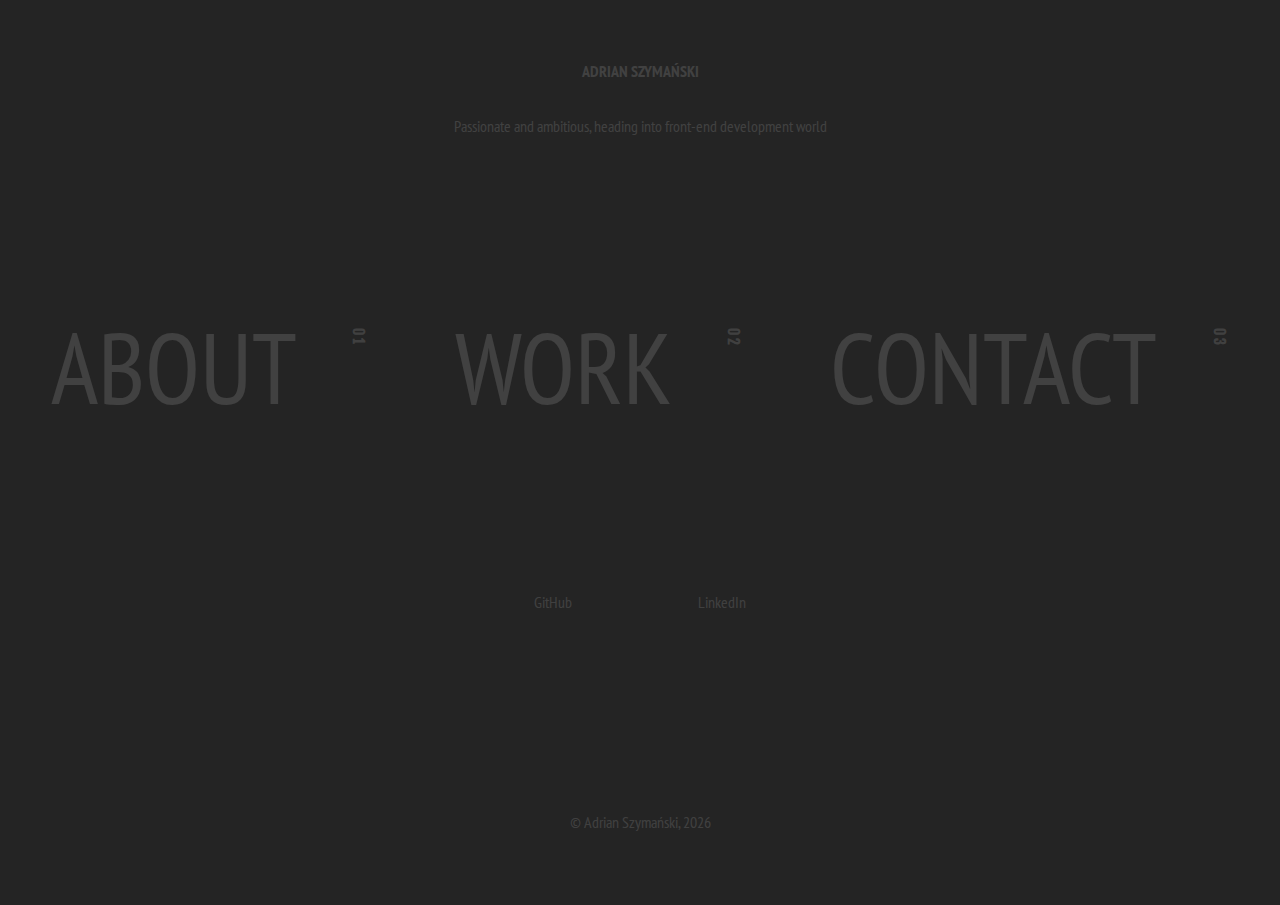
<file: index.html>
<!DOCTYPE html>
<html lang="en">
<head>
    <meta charset="UTF-8">
    <meta name="viewport" content="width=device-width, initial-scale=1.0">
    <meta http-equiv="X-UA-Compatible" content="ie=edge">
    <link rel="stylesheet" href="css/styles.css">
    <script src="https://ajax.googleapis.com/ajax/libs/jquery/3.4.1/jquery.min.js"></script>
    <script type="text/JavaScript" src="js/script.js"></script>
    <title>Adrian Szymański | Front-end Developer</title>
</head>
<body>
    <!--Shape-->
    <div class="parallelogram"></div>
    <!--Top container-->
    <div class="topRow">
        <h1><strong>Adrian Szymański</strong></h1>
            <p>Passionate and ambitious, heading into front-end development world</p>
    </div>
<!--Main container-->
    <div class="mainRow">
        <a class="hoverEffect" href="about.html">ABOUT</a>
        <span class="number"><strong>01</strong></span>
        <a class="hoverEffect" href="work.html">WORK</a>
        <span class="number"><strong>02</strong></span>
        <a class="hoverEffect" href="contact.html">CONTACT</a>
        <span class="number"><strong>03</strong></span>
    </div>
<!--Bottom container-->
    <div class="bottomBar">
        <a class="git" target="_blank" href="https://github.com/justincase89">GitHub</a>
        <a class="linked" target="_blank" href="https://www.linkedin.com/in/adrian-szyma%C5%84ski-084534128/?locale=pl_PL">LinkedIn</a>
    </div>
<!--Copyright container-->
    <div class="copyright">
        <a>&copy Adrian Szymański, <script type="text/JavaScript">document.write(new Date().getFullYear())</script></a>
    </div>
    
</body>
</html>
</file>
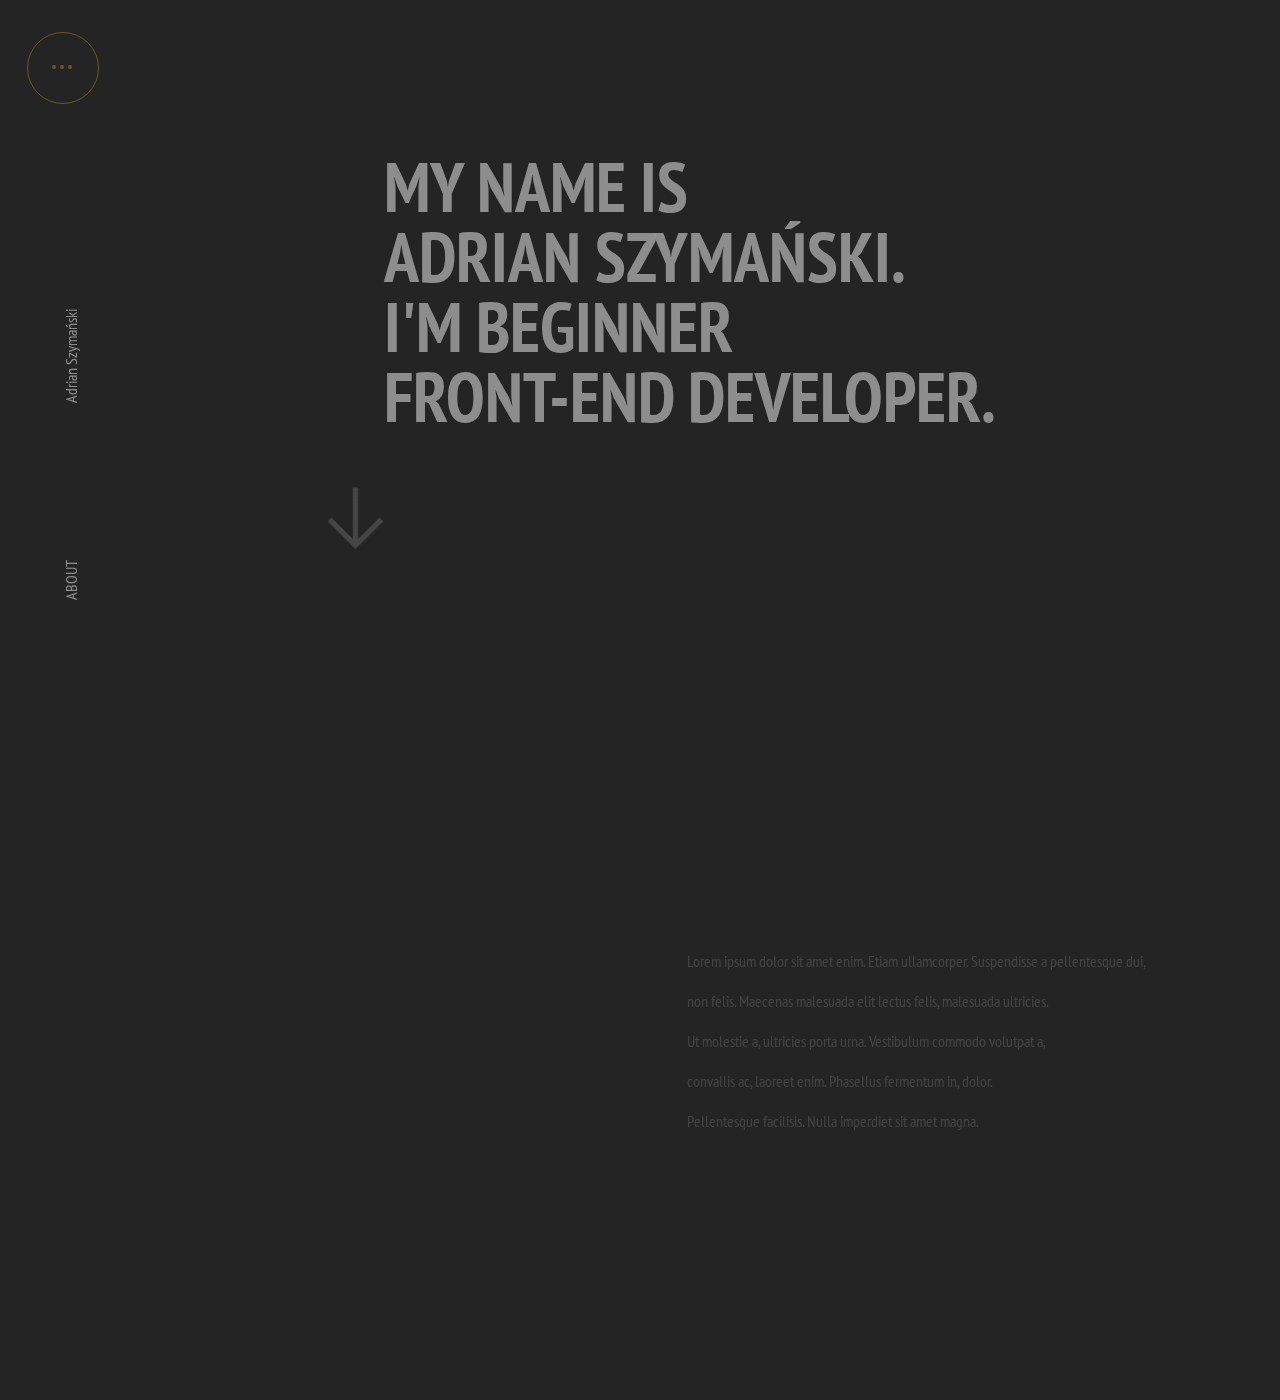
<file: about.html>
<!DOCTYPE html>
<html lang="en">
<head>
    <meta charset="UTF-8">
    <meta name="viewport" content="width=device-width, initial-scale=1.0">
    <meta http-equiv="X-UA-Compatible" content="ie=edge">
    <link rel="stylesheet" href="css/styles.css">
    <script src="https://ajax.googleapis.com/ajax/libs/jquery/3.4.1/jquery.min.js"></script>
    <script type="text/JavaScript" src="js/script.js"></script>
    <title>About | Adrian Szymański</title>
</head>
<body>
    <div class="circle">
        <a href="index.html" class="dots">
            <div class="dot"></div>
        </a>
    </div>
    <div class="leftBar">
        <p class="nameBar">Adrian Szymański</p>
            <span class="line"></span>
        <p class="nameBar">ABOUT</p>
    </div>
    <div class="description">
        <p class="aboutDescription"><strong>My name is<br></br> Adrian Szymański.<br></br>I'm beginner<br></br> front-end developer.</strong></p>
    </div>  
        <a href="#info">  
            <img class="arrowDown" src="src/arrow.png">
        </a>
    <div id="info">
        <p>
            Lorem ipsum dolor sit amet enim. Etiam ullamcorper. Suspendisse a pellentesque dui,<br></br> non felis. Maecenas malesuada elit lectus felis, malesuada ultricies.<br></br>
            Ut molestie a, ultricies porta urna. Vestibulum commodo volutpat a,<br></br> convallis ac, laoreet enim. Phasellus fermentum in, dolor.<br></br>Pellentesque facilisis. Nulla imperdiet sit amet magna.
        </p>
    </div>
</body>
</html>
</file>
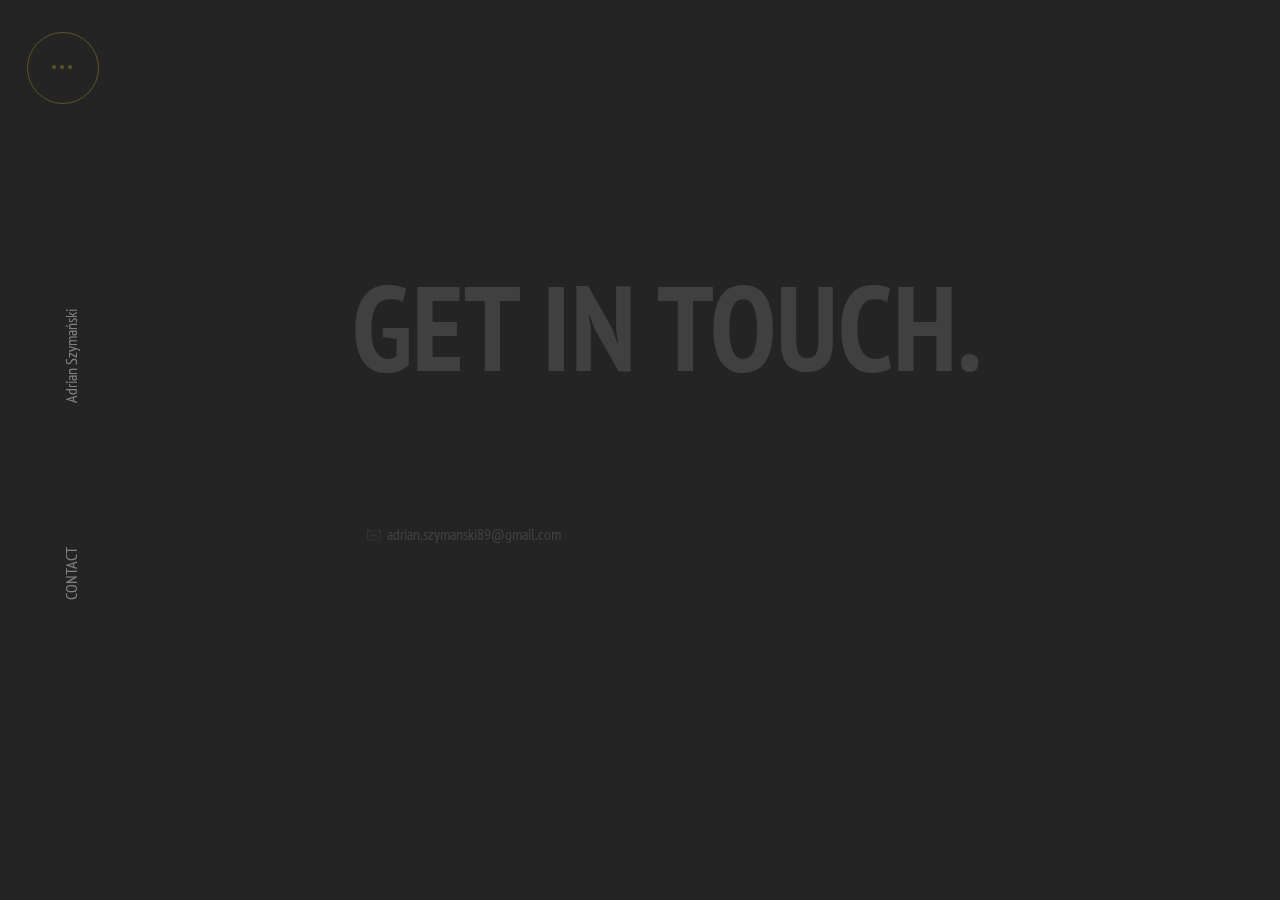
<file: contact.html>
<!DOCTYPE html>
<html lang="en">
<head>
    <meta charset="UTF-8">
    <meta name="viewport" content="width=device-width, initial-scale=1.0">
    <meta http-equiv="X-UA-Compatible" content="ie=edge">
    <link rel="stylesheet" href="css/styles.css">
    <script src="https://ajax.googleapis.com/ajax/libs/jquery/3.4.1/jquery.min.js"></script>
    <script type="text/JavaScript" src="js/script.js"></script>
    <title>Contact | Adrian Szymański</title>
</head>
<body>
    <div class="circle">
        <a href="index.html" class="dots">
            <div class="dot"></div>
        </a>
    </div>
    <div class="leftBar">
        <p class="nameBar">Adrian Szymański</p>
            <span class="line"></span>
        <p class="nameBar">CONTACT</p>
    </div>
    <div class="mainContact">
        <p class="address"><strong>Get in touch.</strong></p>
            <div class="contact">
                <a href="mailto:>adrian.szymanski89@gmail.com">adrian.szymanski89@gmail.com
                    <img class="mailShape" src="src/mail.png">
                </a>
            </div>
    </div>
</body>
</html>
</file>
<file: css/styles.css>
@import url('https://fonts.googleapis.com/css?family=PT+Sans+Narrow|Fjalla+One');

/* Basic page styling */

html {
    scroll-behavior: smooth;
}

body {
    background-color: #242424;
    font-family: 'PT Sans Narrow', sans-serif;
}

/* Text content styling (fonts, colors, size) */

h1 {
    color: rgba(255, 255, 255, 0.945);
    font-size: 1em;
    font-weight: 800;
    text-transform: uppercase;
}

p {
    color: rgba(255, 255, 255, 0.945);
    margin-top: 25px;
}

a {
    color: rgba(255, 255, 255, 0.945);
    text-decoration: none;
}

/* Shape styling */

.parallelogram {
    width: 100%;
    height: 100%;
    position: absolute;
    opacity: 0%;
    z-index: -1;
    background: #f1d628;
  }

/* Top container styling */

.topRow {
    cursor: default;
    margin-top: 50px;
    display: flex;
	flex-direction: column;
	flex-wrap: nowrap;
	justify-content: center;
	align-items: center;
	align-content: center;
}

/* Main container and its content styling */

.mainRow {
    margin-top: 150px;
    display: flex;
	flex-direction: row;
	flex-wrap: nowrap;
	justify-content: space-around;
	align-items: center;
    align-content: center;
    font-size: 170px;
}

.number {
    cursor: default;    
    font-size: 14px;
    transform: rotate(90deg);
    transform-origin: center center;
    color: rgba(255, 255, 255, 0.945);
    text-decoration: none;
    font-family: 'Fjalla One', sans-serif;
    margin-bottom: 110px;
    margin-left: -55px;
    letter-spacing: 3px;
}

.hoverEffect {
    transition: all 0.3s ease;
}

/* Bottom container styling */

.bottomBar {
    margin-top: 160px;
    display: flex;
	flex-direction: row;
	flex-wrap: nowrap;
	justify-content: center;
    align-content: center;
}

.git {
    margin: 0 5% 0 0;
    transition: all 0.3s ease;
}

.linked {
    margin: 0 0 0 5%;
    transition: all 0.3s ease;
}

.hoverEffect:hover, .git:hover, .linked:hover {
    letter-spacing: 0.1em;
    transition: all 1s ease-out;
}

/* Copyright container styling */

.copyright {
    cursor: default;
    margin-top: 200px;
    display: flex;
	flex-direction: row;
	flex-wrap: nowrap;
	justify-content: center;
    align-content: center;
}

/*ABOUT*/

.circle {
    position: relative;
    margin-left: 1.5%;
    margin-top: 2.5%;
    border-style: solid;
    border-width: 1px;
    border-radius: 50px;
    border-color: #f1d628;
    opacity: 0.6;
    width: 70px;
    height: 70px;
}

.dot, .dot:before, .dot:after {
    position: absolute;
    width: 4px;
    height: 4px;
    border-radius: 50px;
    background-color: #f1d628;
}
  
.dot {
    margin-top: 46%;
    margin-left: 46%;
    z-index: 2;
}

.dots {
    display: block;
    width: 70px;
    height: 70px;
}
  
.dot:before, .dot:after {
    content: "";
}
  
.dot:before {
    right: 8px;
    transition: right .3s ease-out;
}
  
.dot:after {
    left: 8px;
    transition: left .3s ease-out;
}
  
.dots:hover .dot:before {
    right: -8px;
}
  
.dots:hover .dot:after {
    left: -8px;
}

.description {
    margin-top: 40px;
    display: flex;
	flex-direction: row;
	flex-wrap: wrap;
	justify-content: center;
    align-content: center;
    cursor: default;
}

.aboutDescription {
    color: rgba(255, 255, 255, 0.945);
    font-family: 'PT Sans Narrow', sans-serif;
    font-size: 95px;
    line-height: 50%;
    text-transform: uppercase;
}

.leftBar {
    margin-top: 17%;
    margin-left: 1.25%;
    display: inline-block;
    position: fixed;
    cursor: default;
}

.line {
    display: inline-block;
    margin-top: 70%;
    margin-bottom: 70%;
}

.nameBar {
    transform: rotate(270deg);
	transform-origin: center center;
}

#info {
    margin-top: 30%;
    margin-bottom: 20%;
    margin-right: 10%;
    display: flex;
    flex-direction: column;
    flex-wrap: wrap;
    justify-content: flex-start;
    align-content: flex-end;
    align-items: flex-end;
    cursor: default;
}

/*WORK*/

.mainWork {
    margin-top: 120px;
    margin-left: 30%;
    display: flex;
	flex-direction: column;
    flex-wrap: nowrap;
	justify-content: center;
	align-items: flex-start;
    align-content: center;
}

.work {
    font-size: 120px;
    text-transform: uppercase;
}

.big {
    font-size: 140px;
}

.arrow {
    margin-left: 20px;
    width: 5%;
    height: 5%;
    filter: invert(100%);
    transition: all 0.3s ease-out;
    transform: translate(0, 10px);

}

.arrow:hover {
    transition: all 0.3s ease-in;
    transform: translate(0, 10px) rotate(270deg);
}

/*CONTACT*/

.mainContact {
    margin-top: 120px;
    margin-left: 30%;
    display: flex;
	flex-direction: column;
    flex-wrap: nowrap;
	justify-content: center;
	align-items: flex-start;
    align-content: center;
    cursor: default;
}

.address {
    margin-left: -2.5%;
    font-size: 120px;
    text-transform: uppercase;
}

.arrowDown {
    width: 5%;
    height: 5%;
    margin-left: 25%;
    filter: invert(100%);
    display: flex;
	flex-direction: row;
    flex-wrap: nowrap;
	justify-content: center;
	align-items: flex-start;
    align-content: center;
    transform: rotate(-45deg);
}

.mailShape {
    margin-top: -16px;
    margin-left: -20px;
    width: 8%;
    height: 8%;
    filter: invert(100%);
    display: flex;
	flex-direction: row;
    flex-wrap: nowrap;
	justify-content: center;
	align-items: flex-start;
    align-content: center;
}

/*--------------------Media Query--------------------------*/


@media (max-width: 1600px) {


    .mainRow {
        font-size: 140px;
    }

    .mainWork {
        margin-top: 90px;
    }

    .work {
        font-size: 100px;
    }
}

@media (max-width: 1540px) {


    .parallelogram {
        margin-top: -45px;
    }

    .mainRow {
        font-size: 100px;
    }

    .number {
        margin-bottom: 60px;
        margin-left: -35px;
    }

    .description {
        margin-left: 100px;
    }

    .aboutDescription {
        font-size: 70px;
    }

    .mainWork {
        margin-top: 90px;
    }

    .work {
        font-size: 100px;
    }

    .address {
        margin-left: -4%;
    }
}

@media (max-width: 1024px) {


    .parallelogram {
        margin-top: -57px;
    }

    .mainRow {
        font-size: 80px;
    }

    .number {
        margin-bottom: 50px;
        margin-left: -35px;
    }

    .description {
        margin-left: 110px;
    }

    .aboutDescription {
        font-size: 60px;
    }

    #info {
        margin-top: 80%;
        margin-bottom: 40%;
    }

    .mainWork {
        margin-top: 90px;
    }

    .work {
        font-size: 100px;
    }

    .address {
        margin-left: -4%;
    }
}

@media (max-width: 700px) {


    .parallelogram {
        margin-top: -125px;
    }

    .mainRow {
        font-size: 40px;
    }

    .number {
        margin-bottom: 15px;
        margin-left: -30px;
    }

    .circle {
        margin-top: 6%;
    }

    .description {
        margin-left: 25px;
    }

    .aboutDescription {
        font-size: 30px;
    }

    .info {
        margin-top: 20%;
        margin-bottom: 40%;
        margin-left: 25%;
    }

    .arrowDown {
        visibility: hidden;
    }

    .mainWork {
        margin-top: 50px;
    }

    .work {
        font-size: 60px;
    }

    .address {
        margin-top: -20%;
        margin-left: -4%;
    }

    .contact {
        margin-left: 8%;
    }

    .big {
        font-size: 70px;
    }
}
</file>
